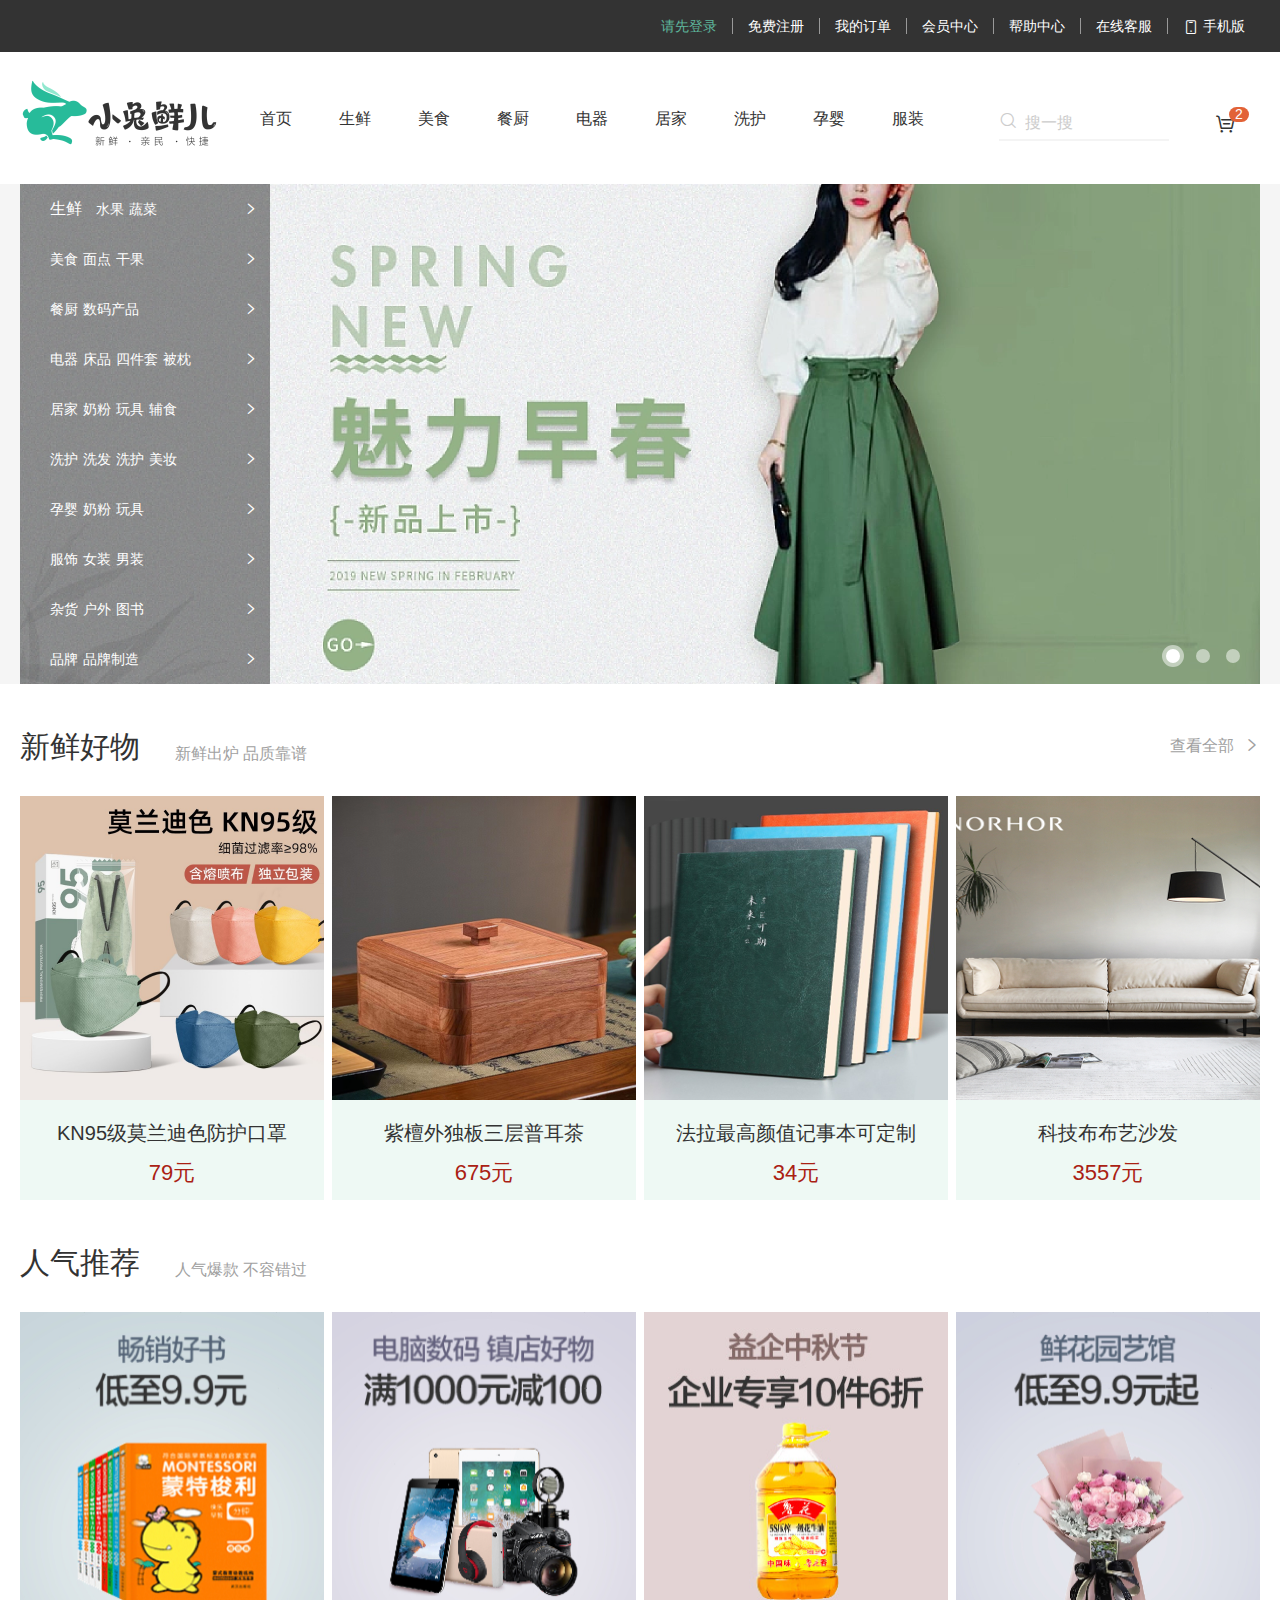
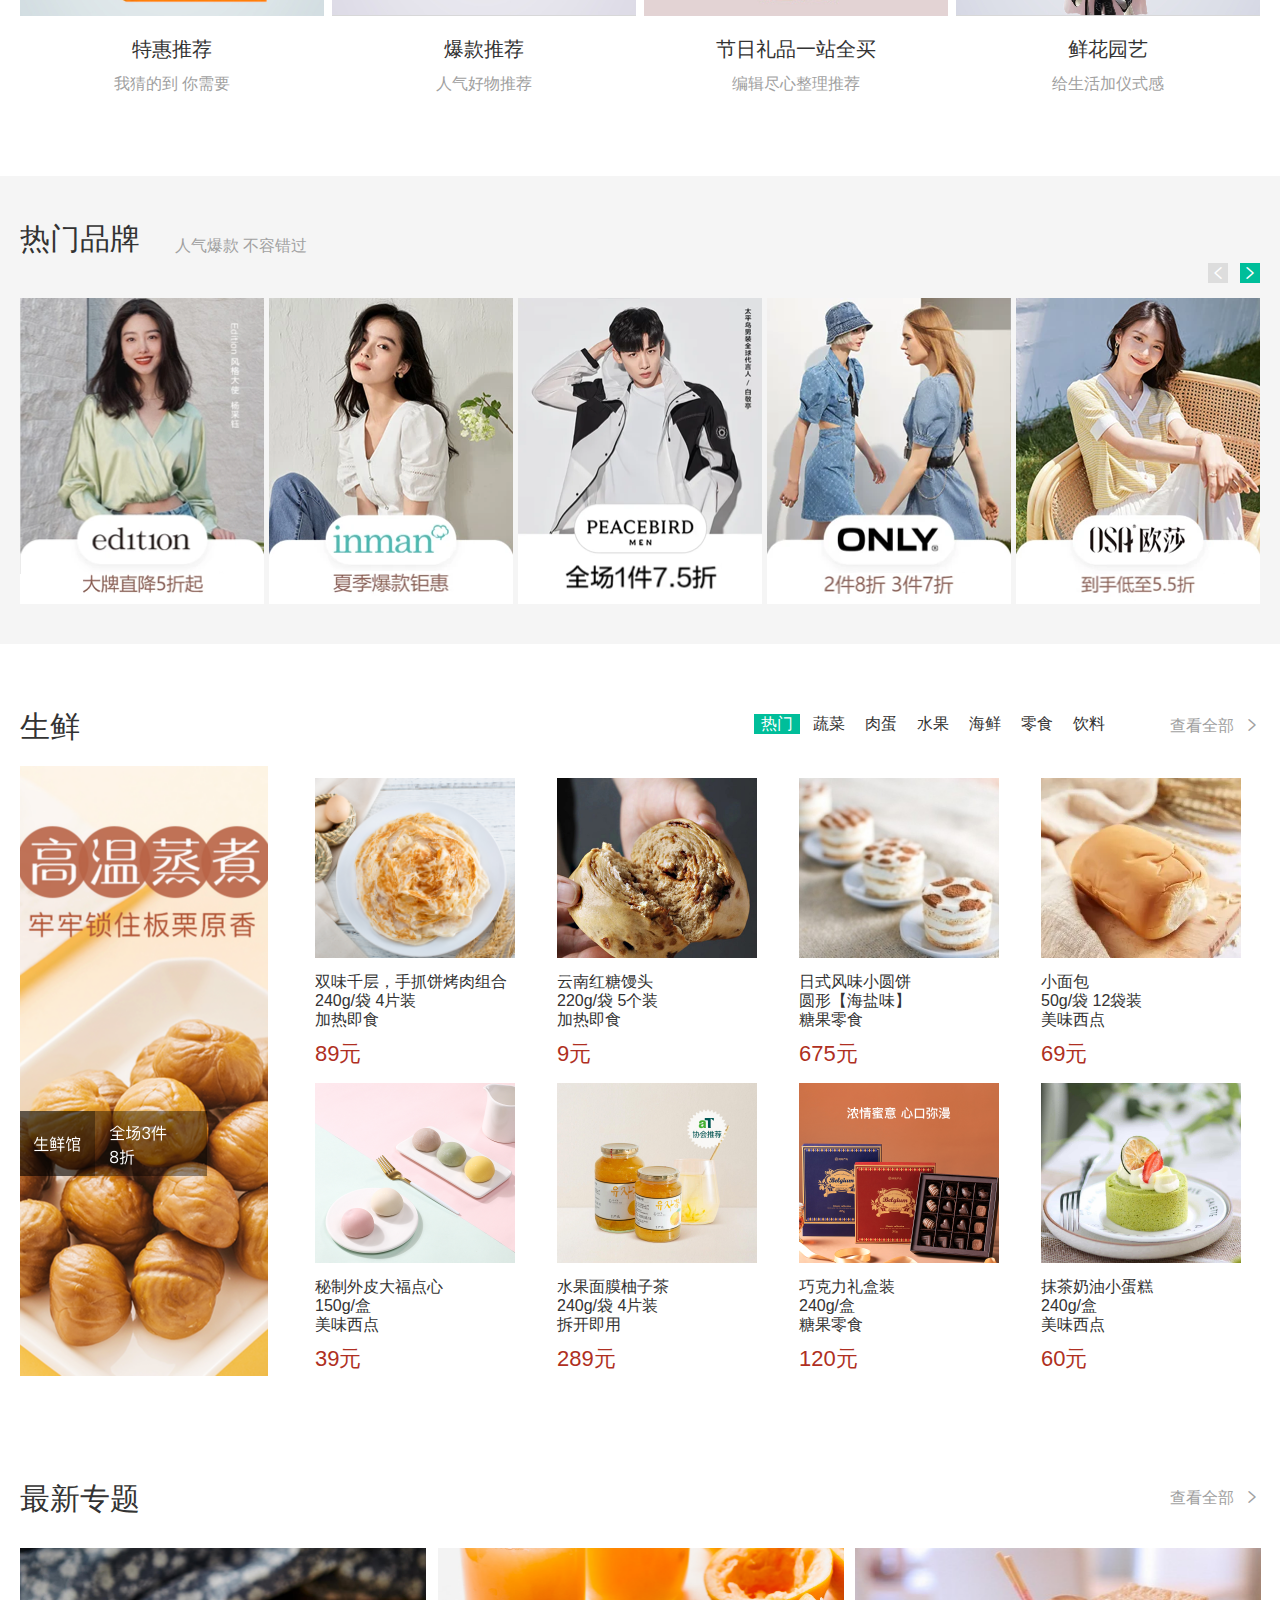
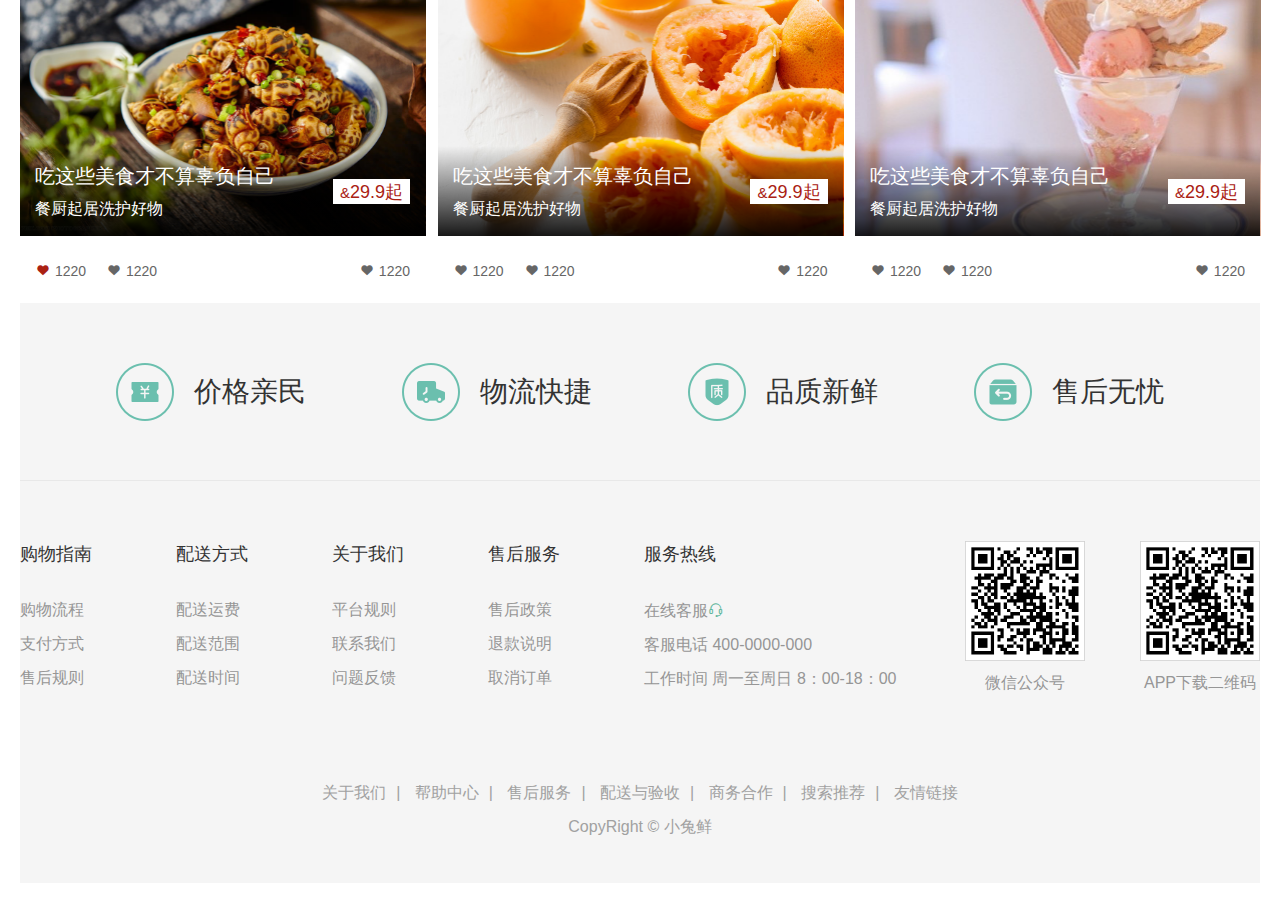
<file: 小兔鲜-pc网页.html/index.html>
<!DOCTYPE html>
<html lang="en">
<head>
    <meta charset="UTF-8">
    <meta name="viewport" content="width=device-width, initial-scale=1.0">
    <!-- meta:desc -->
    <meta name="description" content="小兔鲜儿官网，致力于打造全球最大的食品、生鲜电商购物平台。">
    <meta name="keywords" content="小兔鲜儿,食品,生鲜,服装,家电,电商,购物">
    <title>小兔鲜儿-新鲜、惠民、快捷！</title>
    <!-- link:favicon -->
     <link rel="stylesheet" href="./iconfont/iconfont.css">
    <link rel="stylesheet" href="./css/base.css">
    <link rel="stylesheet" href="./css/common.css">
    <link rel="stylesheet" href="./css/index.css">
    <link rel="shortcut icon" href="favicon.ico" type="image/x-icon">
</head>
<body>
<!-- 快捷导航 -->
<div class="shortcut">
    <div class="wrapper">
        <ul>
            <li><a href="#" class="login">请先登录</a></li>
            <li><a href="#">免费注册</a></li>
            <li><a href="#">我的订单</a></li>
            <li><a href="#">会员中心</a></li>
            <li><a href="#">帮助中心</a></li>
            <li><a href="#">在线客服 </a></li>
            <li><a href="#"><span class="iconfont icon-mobile-phone"></span>手机版</a></li>
        </ul>
    </div>
</div>

<!-- 头部 -->
<div class="header wrapper">
    <!-- logo -->
     <div class="logo">
        <h1><a href="#">小兔鲜儿</a></h1>
     </div>
    <!-- 导航 -->
     <div class="nav">
        <ul>
            <li><a href="#">首页</a></li>
            <li><a href="#">生鲜</a></li>
            <li><a href="#">美食</a></li>
            <li><a href="#">餐厨</a></li>
            <li><a href="#">电器</a></li>
            <li><a href="#">居家</a></li>
            <li><a href="#">洗护</a></li>
            <li><a href="#">孕婴</a></li>
            <li><a href="#">服装      </a></li>
        </ul>
     </div>
    <!-- 搜索 -->
     <div class="search">
        <span class="iconfont icon-search"></span>
        <input type="text" placeholder="搜一搜">
     </div>
    <!-- 购物车 -->
     <div class="cart">
        <span class="iconfont icon-cart-full"></span>
        <i>2</i>
     </div>
</div>

<!-- 图片 -->
 <div class="banner">
    <div class="wrapper">
        <!-- 图片 -->
         <ul class="pic">
            <li><a href="#"><img src="./uploads/banner1.png" alt=""></a></li>
            <li><a href="#"><img src="./uploads/banner1.png" alt=""></a></li>
            <li><a href="#"><img src="./uploads/banner1.png" alt=""></a></li>
         </ul>
        <!-- 侧导航 ul -->
         <div class="subnav">
            <ul>
                <li>
                    <div><a href="#" class="classify">生鲜</a><a href="#">水果</a><a href="#">蔬菜</a></div>
                    <span class="iconfont icon-arrow-right-bold"></span>
                </li>
                <li>
                    <div><a href="#">美食</a><a href="#">面点</a><a href="#">干果</a></div>
                    <span class="iconfont icon-arrow-right-bold"></span>
                </li>
                <li>
                    <div><a href="#">餐厨</a><a href="#">数码产品</a></div>
                    <span class="iconfont icon-arrow-right-bold"></span>
                </li>
                <li>
                    <div><a href="#">电器</a><a href="#">床品</a><a href="#">四件套</a><a href="#">被枕</a></div>
                    <span class="iconfont icon-arrow-right-bold"></span>
                </li>
                <li>
                    <div><a href="#">居家</a><a href="#">奶粉</a><a href="#">玩具</a><a href="#">辅食</a></div>
                    <span class="iconfont icon-arrow-right-bold"></span>
                </li>
                <li>
                    <div><a href="#">洗护</a><a href="#">洗发</a><a href="#">洗护</a><a href="#">美妆</a></div>
                    <span class="iconfont icon-arrow-right-bold"></span>
                </li>
                <li>
                    <div><a href="#">孕婴</a><a href="#">奶粉</a><a href="#">玩具</a></div>
                    <span class="iconfont icon-arrow-right-bold"></span>
                </li>
                <li>
                    <div><a href="#">服饰</a><a href="#">女装</a><a href="#">男装</a></div>
                    <span class="iconfont icon-arrow-right-bold"></span>
                </li>
                <li>
                    <div><a href="#">杂货</a><a href="#">户外</a><a href="#">图书</a></div>
                    <span class="iconfont icon-arrow-right-bold"></span>
                </li>
                <li>
                    <div><a href="#">品牌</a><a href="#">品牌制造</a></div>
                    <span class="iconfont icon-arrow-right-bold"></span>
                </li>
            </ul>
         </div>
        <!-- 圆点指示器 -->
         <ol>
            <li class="current"><i></i></li>
            <li><i></i></li>
            <li><i></i></li>
         </ol>
    </div>
 </div>

<!-- 新鲜好物 -->
<div class="goods wrapper">
<!-- 标题 -->
<div class="title">
<div class="left">
    <h3>新鲜好物</h3>
    <p>新鲜出炉 品质靠谱</p>
</div>
<div class="right">
    <a href="#" class="more">查看全部<span class="iconfont
        icon-arrow-right-bold"></span></a>
</div>
</div>
<!-- 内容 -->
 <div class="bd">
    <ul>
        <li>
            <a href="#">
                <div class="pic"><img src="./uploads/goods1.png" alt=""></div>
                <div class="txt">
                    <h4>KN95级莫兰迪色防护口罩</h4>
                    <p>79元</p>
                </div>
            </a>
        </li>
        <li>
            <a href="#">
                <div class="pic"><img src="./uploads/goods2.png" alt=""></div>
                <div class="txt">
                    <h4>紫檀外独板三层普耳茶</h4>
                    <p>675元</p>
                </div>
            </a>
        </li>
        <li>
            <a href="#">
                <div class="pic"><img src="./uploads/goods3.png" alt=""></div>
                <div class="txt">
                    <h4>法拉最高颜值记事本可定制</h4>
                    <p>34元</p>
                </div>
            </a>
        </li>
        <li>
            <a href="#">
                <div class="pic"><img src="./uploads/goods4.png" alt=""></div>
                <div class="txt">
                    <h4>科技布布艺沙发</h4>
                    <p>3557元</p>
                </div>
            </a>
        </li>
    </ul>
 </div>
</div>

<!-- 人气推荐 -->
<div class="recommend wrapper">
    <!-- 标题 -->
    <div class="title">
    <div class="left">
        <h3>人气推荐</h3>
        <p>人气爆款 不容错过</p>
    </div>
    </div>
    <!-- 内容 -->
     <div class="bd">
        <ul>
            <li>
                <a href="#">
                    <div class="pic"><img src="./uploads/recommend1.png" alt=""></div>
                    <div class="txt">
                        <h4>特惠推荐</h4>
                        <p>我猜的到 你需要</p>
                    </div>
                </a>
            </li>
            <li>
                <a href="#">
                    <div class="pic"><img src="./uploads/recommend2.png" alt=""></div>
                    <div class="txt">
                        <h4>爆款推荐</h4>
                        <p>人气好物推荐</p>
                    </div>
                </a>
            </li>
            <li>
                <a href="#">
                    <div class="pic"><img src="./uploads/recommend3.png" alt=""></div>
                    <div class="txt">
                        <h4>节日礼品一站全买</h4>
                        <p>编辑尽心整理推荐</p>
                    </div>
                </a>
            </li>
            <li>
                <a href="#">
                    <div class="pic"><img src="./uploads/recommend4.png" alt=""></div>
                    <div class="txt">
                        <h4>鲜花园艺</h4>
                        <p>给生活加仪式感</p>
                    </div>
                </a>
            </li>
        </ul>
     </div>
    </div>
 
<!-- 热门品牌 -->
<div class="brand">
    <div class="wrapper">
        <!-- 标题 -->
    <div class="title">
        <div class="left">
            <h3>热门品牌</h3>
            <p>人气爆款 不容错过</p>
        </div>
    <div class="button">
        <a href="#" class="prev">
            <i class="iconfont icon-arrow-left-bold"></i>
        </a>
        <a href="#" class="next">
            <i class="iconfont icon-arrow-right-bold"></i>
        </a>
    </div>    
        </div>
        <!-- 内容 -->
         <div class="bd">
            <ul>
                <li><a href="#"><img src="./uploads/hot1.png" alt=""></a></li>
                <li><a href="#"><img src="./uploads/hot2.png" alt=""></a></li>
                <li><a href="#"><img src="./uploads/hot3.png" alt=""></a></li>
                <li><a href="#"><img src="./uploads/hot4.png" alt=""></a></li>
                <li><a href="#"><img src="./uploads/hot5.png" alt=""></a></li>
            </ul>
         </div>
    </div>
</div>

<!-- 生鲜 -->
<div class="fresh wrapper">
<!-- 标题 -->
<div class="title">
    <div class="left">
        <h3>生鲜</h3>
    </div>
    <div class="right">
        <ul>
            <li><a href="#" class="active">热门</a></li>
            <li><a href="#">蔬菜</a></li>
            <li><a href="#">肉蛋</a></li>
            <li><a href="#">水果</a></li>
            <li><a href="#">海鲜</a></li>
            <li><a href="#">零食</a></li>
            <li><a href="#">饮料</a></li>
        </ul>
        <a href="#" class="more">查看全部<span class="iconfont
            icon-arrow-right-bold"></span></a>
    </div>
    </div>   
<!-- 内容 -->
 <div class="content">
    <div class="left">
        <a href="#"><img src="./uploads/fresh_left.png" alt=""></a>
    </div>
    <div class="right">
        <ul>
            <li>
                <a href="#">
                    <div class="pic"><img src="./uploads/fresh1.png" alt=""></div>
                    <div class="txt">
                        <div class="info">
                            <h4>双味千层，手抓饼烤肉组合</h4>
                            <p>240g/袋 4片装</p>
                            <p>加热即食</p>
                        </div>
                        <p class="price">89元</p>
                    </div>
                </a>
                <div class="cover">
                    <p>找相似</p>
                    <p></p>
                    <p>发现更多宝贝<span class="iconfont icon-arrow-right-bold"></span></p>
                </div>
            </li>
            <li>
                <a href="#">
                <div class="pic"><img src="./uploads/fresh2.png" alt=""></div>
                <div class="txt">
                    <div class="info">
                        <h4>云南红糖馒头</h4>
                        <p>220g/袋 5个装</p>
                        <p>加热即食</p>
                    </div>
                    <p class="price">9元</p>
                </div>
                </a>
                <div class="cover">
                    <p>找相似</p>
                    <p></p>
                    <p>发现更多宝贝<span class="iconfont icon-arrow-right-bold"></span></p>
                </div>
            </li>
            <li>
                <a href="#">
                <div class="pic"><img src="./uploads/fresh3.png" alt=""></div>
                <div class="txt">
                    <div class="info">
                        <h4>日式风味小圆饼</h4>
                        <p>圆形【海盐味】</p>
                        <p>糖果零食</p>
                    </div>
                    <p class="price">675元</p>
                </div>
            </a>
            <div class="cover">
                <p>找相似</p>
                <p></p>
                <p>发现更多宝贝<span class="iconfont icon-arrow-right-bold"></span></p>
            </div>
            </li>
            <li>
                <a href="#">
                <div class="pic"><img src="./uploads/fresh4.png" alt=""></div>
                <div class="txt">
                    <div class="info">
                        <h4>小面包</h4>
                        <p>50g/袋 12袋装</p>
                        <p>美味西点</p>
                    </div>
                    <p class="price">69元</p>
                </div>
                </a>
                <div class="cover">
                    <p>找相似</p>
                    <p></p>
                    <p>发现更多宝贝<span class="iconfont icon-arrow-right-bold"></span></p>
                </div>
            </li>
            <li>
                <a href="#">
                <div class="pic"><img src="./uploads/fresh5.png" alt=""></div>
                <div class="txt">
                    <div class="info">
                        <h4>秘制外皮大福点心</h4>
                        <p>150g/盒</p>
                        <p>美味西点</p>
                    </div>
                    <p class="price">39元</p>
                </div>
                </a>
                <div class="cover">
                    <p>找相似</p>
                    <p></p>
                    <p>发现更多宝贝<span class="iconfont icon-arrow-right-bold"></span></p>
                </div>
            </li>
            <li>
                <a href="#">
                <div class="pic"><img src="./uploads/fresh6.png" alt=""></div>
                <div class="txt">
                    <div class="info">
                        <h4>水果面膜柚子茶</h4>
                        <p>240g/袋 4片装</p>
                        <p>拆开即用</p>
                    </div>
                    <p class="price">289元</p>
                </div>
                </a>
                <div class="cover">
                    <p>找相似</p>
                    <p></p>
                    <p>发现更多宝贝<span class="iconfont icon-arrow-right-bold"></span></p>
                </div>
            </li>
            <li>
                <a href="#">
                <div class="pic"><img src="./uploads/fresh7.png" alt=""></div>
                <div class="txt">
                    <div class="info">
                        <h4>巧克力礼盒装</h4>
                        <p>240g/盒</p>
                        <p>糖果零食</p>
                    </div>
                    <p class="price">120元</p>
                </div>
                </a>
                <div class="cover">
                    <p>找相似</p>
                    <p></p>
                    <p>发现更多宝贝<span class="iconfont icon-arrow-right-bold"></span></p>
                </div>
            </li>
            <li>
                <a href="#">
                <div class="pic"><img src="./uploads/fresh8.png" alt=""></div>
                <div class="txt">
                    <div class="info">
                        <h4>抹茶奶油小蛋糕</h4>
                        <p>240g/盒</p>
                        <p>美味西点</p>
                    </div>
                    <p class="price">60元</p>
                </div>
                </a>
                <div class="cover">
                    <p>找相似</p>
                    <p></p>
                    <p>发现更多宝贝<span class="iconfont icon-arrow-right-bold"></span></p>
                </div>
            </li>
        </ul>
    </div>
 </div>
</div>

<!-- 最新专题 -->
<div class="topic wrapper">
    <!-- 标题 -->
<div class="title">
    <div class="left">
        <h3>最新专题</h3>
    </div>
    <div class="right">
        <a href="#" class="more">查看全部<span class="iconfont
            icon-arrow-right-bold"></span></a>
    </div>
</div>
    <!-- 内容 -->
     <div class="topic-bd">
        <ul>
            <li>
                <a href="#">
                    <div class="pic">
                        <img src="./uploads/topic1.png" alt="">
                        <!-- 定位区域 -->
                         <div class="cover">
                            <div class="left">
                                <h4>吃这些美食才不算辜负自己</h4>
                                <p>餐厨起居洗护好物</p>
                            </div>
                            <div class="right">&<span>29.9</span><span>起</span></div>
                         </div>
                    </div>
                    <div class="txt">
                        <div class="left">
                            <p class="fist">
                                <i class="iconfont icon-favorites-fill"></i>
                                <span>1220</span>
                            </p>
                            <p>
                                <i class="iconfont icon-favorites-fill"></i>
                                <span>1220</span>
                            </p>
                        </div>
                        <div class="right">
                            <p>
                                <i class="iconfont icon-favorites-fill"></i>
                                <span>1220</span>
                            </p>
                        </div>
                    </div>
                </a>
            </li>
            <li>
                <a href="#">
                    <div class="pic">
                        <img src="./uploads/topic2.png" alt="">
                        <div class="cover">
                            <div class="left">
                                <h4>吃这些美食才不算辜负自己</h4>
                                <p>餐厨起居洗护好物</p>
                            </div>
                            <div class="right">&<span>29.9</span><span>起</span></div>
                         </div>
                    </div>
                    <div class="txt">
                        <div class="left">
                            <p>
                                <i class="iconfont icon-favorites-fill"></i>
                                <span>1220</span>
                            </p>
                            <p>
                                <i class="iconfont icon-favorites-fill"></i>
                                <span>1220</span>
                            </p>
                        </div>
                        <div class="right">
                            <p>
                                <i class="iconfont icon-favorites-fill"></i>
                                <span>1220</span>
                            </p>
                        </div>
                    </div>
                </a>
            </li>
            <li>
                <a href="#">
                    <div class="pic">
                        <img src="./uploads/topic3.png" alt="">
                        <div class="cover">
                            <div class="left">
                                <h4>吃这些美食才不算辜负自己</h4>
                                <p>餐厨起居洗护好物</p>
                            </div>
                            <div class="right">&<span>29.9</span><span>起</span></div>
                         </div>
                    </div>
                    <div class="txt">
                        <div class="left">
                            <p>
                                <i class="iconfont icon-favorites-fill"></i>
                                <span>1220</span>
                            </p>
                            <p>
                                <i class="iconfont icon-favorites-fill"></i>
                                <span>1220</span>
                            </p>
                        </div>
                        <div class="right">
                            <p>
                                <i class="iconfont icon-favorites-fill"></i>
                                <span>1220</span>
                            </p>
                        </div>
                    </div>
                </a>
            </li>
        </ul>
     </div>

<!-- 底部 -->
<div class="footer">
    <div class="wrapper">
        <!-- 服务 -->
        <div class="service">
            <ul>
                <li>
                    <h5></h5>
                    <p>价格亲民</p>
                </li>
                <li>
                    <h5></h5>
                    <p>物流快捷</p>
                </li>
                <li>
                    <h5></h5>
                    <p>品质新鲜</p>
                </li>
                <li>
                    <h5></h5>
                    <p>售后无忧</p>
                </li>
            </ul>
        </div>
        <!-- 帮助中心 -->
        <div class="help">
            <div class="left">
                <dl>
                    <dt>购物指南</dt>
                    <dd><a href="#">购物流程</a></dd>
                    <dd><a href="#">支付方式</a></dd>
                    <dd><a href="#">售后规则</a></dd>
                </dl>
                <dl>
                    <dt>配送方式</dt>
                    <dd><a href="#">配送运费</a></dd>
                    <dd><a href="#">配送范围</a></dd>
                    <dd><a href="#">配送时间</a></dd>
                </dl>
                <dl>
                    <dt>关于我们</dt>
                    <dd><a href="#">平台规则</a></dd>
                    <dd><a href="#">联系我们</a></dd>
                    <dd><a href="#">问题反馈</a></dd>
                </dl>
                <dl>
                    <dt>售后服务</dt>
                    <dd><a href="#">售后政策</a></dd>
                    <dd><a href="#">退款说明</a></dd>
                    <dd><a href="#">取消订单</a></dd>
                </dl>
                <dl>
                    <dt>服务热线</dt>
                    <dd><a href="#">在线客服<span class="iconfont icon-customer-service"></span></a></dd>
                    <dd><a href="#">客服电话 400-0000-000</a></dd>
                    <dd><a href="#">工作时间 周一至周日 8：00-18：00</a></dd>
                </dl>
            </div>
            <div class="right">
                <ul>
                    <li>
                        <div class="pic"><img src="./images/wechat.png" alt=""></div>
                        <p>微信公众号</p>
                    </li>
                    <li>
                        <div class="pic"><img src="./images/wechat.png" alt=""></div>
                        <p>APP下载二维码</p>
                    </li>
                </ul>
            </div>
        </div>
        <!-- 版权 -->
        <div class="copyright">
            <p>
                <a href="#">关于我们</a>|
                <a href="#">帮助中心</a>|
                <a href="#">售后服务</a>|
                <a href="#">配送与验收</a>|
                <a href="#">商务合作</a>|
                <a href="#">搜索推荐</a>|
                <a href="#">友情链接</a>
            </p>
            <p>CopyRight © 小兔鲜</p>
        </div>
    </div>
</div>
 
</body>
</html>
</file>
<file: 小兔鲜-pc网页.html/iconfont/iconfont.css>
@font-face {
  font-family: "iconfont"; /* Project id 3703850 */
  src: url('iconfont.woff2?t=1665647794908') format('woff2'),
       url('iconfont.woff?t=1665647794908') format('woff'),
       url('iconfont.ttf?t=1665647794908') format('truetype');
}

.iconfont {
  font-family: "iconfont" !important;
  font-size: 16px;
  font-style: normal;
  -webkit-font-smoothing: antialiased;
  -moz-osx-font-smoothing: grayscale;
}

.icon-favorites-fill:before {
  content: "\e721";
}

.icon-cart-full:before {
  content: "\e746";
}

.icon-browse:before {
  content: "\e666";
}

.icon-comment:before {
  content: "\e668";
}

.icon-customer-service:before {
  content: "\e66a";
}

.icon-fabulous:before {
  content: "\e66f";
}

.icon-mobile-phone:before {
  content: "\e678";
}

.icon-search:before {
  content: "\e67d";
}

.icon-arrow-left-bold:before {
  content: "\e685";
}

.icon-arrow-right-bold:before {
  content: "\e687";
}
</file>
<file: 小兔鲜-pc网页.html/css/base.css>
/* 去除常见标签默认的 margin 和 padding */
* {
  margin: 0;
  padding: 0;
  box-sizing: border-box;
}

/* 设置网页统一的字体大小、行高、字体系列相关属性 */
body {
  font: 16px/1.5  "Microsoft Yahei",
    "Hiragino Sans GB", "Heiti SC", "WenQuanYi Micro Hei", sans-serif;
  color: #333;
}

/* 去除列表默认样式 */
ul,
ol {
  list-style: none;
}

/* 去除默认的倾斜效果 */
em,
i {
  font-style: normal;
}

/* 去除a标签默认下划线，并设置默认文字颜色 */
a {
  text-decoration: none;
  color: #333;
}

/* 设置img的垂直对齐方式为居中对齐，去除img默认下间隙 */
img {
  width: 100%;
  height: 100%;
  vertical-align: middle;
}

/* 去除input默认样式 */
input {
  border: none;
  outline: none;
  color: #333;
}

h1,
h2,
h3,
h4,
h5,
h6 {
  font-weight: 400;
}
</file>
<file: 小兔鲜-pc网页.html/css/common.css>
/* 头尾个个页面相同的样式 */
/* 版心 */
.wrapper{
    margin: 0 auto;
    width: 1240px;
}

/* 快捷导航 */
.shortcut{
    height: 52px;
    background-color: #333;
}

.shortcut .wrapper{
    display: flex;
    justify-content: flex-end;
    height: 52px;
    /* background-color: pink; */
}

.shortcut ul{
    display: flex;
    line-height: 52px;
}

.shortcut li a{
    padding: 0 15px;
    border-right: 1px solid #999;
    font-size: 14px;
    color: #fff;
}

.shortcut li:last-child a{
    border-right: 0;
}

.shortcut li .iconfont{
    margin-right: 4px;
    vertical-align: middle;
}

.shortcut li .login{
    color: #5eb69c;
}

/* 头部 */
.header{
    display: flex;
    margin-top: 22px;
    margin-bottom: 22px;
    height: 88px;
    /* background-color: pink; */
}

/* logo */
.logo{
    margin-right: 40px;
    width: 200px;
    height: 88px;
    /* background-color: skyblue; */
}

.logo a{
    display: block;
    width: 200px;
    height: 88px;
    background-image: url(../images/logo.png);
    font-size: 0;
}

/* 导航 */
.nav{
    margin-top: 33px;
    margin-right: 28px;
}

.nav ul{
    display: flex;
}

.nav li{
    margin-right: 47px;
}

.nav li a{
    padding-bottom: 10px;
}

.nav li a:hover{
    border-bottom: 2px solid #5EB69c;
    color: #5EB69c;
}

/* 搜素 */
.search{
    display: flex;
    margin-top: 33px;
    margin-right: 45px;
    width: 170px;
    height: 34px;
    border-bottom: 2px solid #f4f4f4;
}

.search .iconfont{
    margin-right: 8px;
    font-size: 18px;
    color: #ccc;
}

.search input{
    width: 0;
    flex: 1;
}

.search input::placeholder{
    font-size: 16px;
    color: #ccc;
}

/* 购物车 */
.cart{
    position: relative;
    margin-top: 32px;
}

.cart .iconfont{
    font-size: 24px;
}

.cart i{
    border-radius: 8px;
    padding: 0 6px;
    height: 15px;
    background-color: #e26237;
    position: absolute;
    top: 1px;
    left: 15px;
    /* right 定位右对齐；如果文字多了，向左撑开，可能盖住其他的内容*/
    /* right: 1px; */
    font-size: 14px;
    color: #FFFEFE;
    line-height: 15px;
}

/* 底部 */
.footer{
    height: 580px;
    background-color: #f5f5f5;
}

/* 服务 */
.service{
    padding: 60px 0;
    height: 178px;
    border-bottom: 1px solid #e8e8e8;
} 

.service ul{
    display: flex;
    justify-content: space-evenly;
}

.service li{
    display: flex;
    width: 190px;
    height: 58px;
    /* background-color: pink; */
}

.service li h5{
    margin-right: 20px;
    width: 58px;
    height: 58px;
    background-image: url(../images/sprite.png);
}

.service li p{
    font-size: 28px;
    line-height: 58px;
}

.service li:nth-child(2) h5{
    background-position: 0 -58px;
}

.service li:nth-child(3) h5{
    background-position: 0 -116px;
}

.service li:last-child h5{
    background-position: 0 -174px;
}

/* 帮助中心 */
.help{
    padding-top: 60px;
    display: flex;
    justify-content: space-between;
    height: 300px;
    /* background-color: pink;  */
}

/* left */
.help .left{
    display: flex;
}

.help .left dl{
    margin-right: 84px;
}

.help .left dl:last-child{
    margin-right: 0;
}

.help .left dt{
    margin-bottom: 30px;
    font-size: 18px;
}

.help .left dd{
    margin-bottom: 10px;
}

.help .left a{
    color: #969696;
}

.help .left .iconfont{
    color: #5EB69c;
}

/* right */
.help .right ul{
    display: flex;
}

.help .right li:first-child{
    margin-right: 55px;
}

.help .right .pic{
    margin-bottom: 10px;
    width: 120px;
    height: 120px;
}

.help .right p{
    color: #969696;
    text-align: center;
}

/* 版权 */
.copyright{
    text-align: center;
}

.copyright p{
    margin-bottom: 10px;
    color: #a1a1a1;
}

.copyright p a{
    padding: 0 10px;
    color: #a1a1a1;
}
</file>
<file: 小兔鲜-pc网页.html/css/index.css>
/* 首页内容样式 */
/* banner */
.banner{
    height: 500px;
    background-color: #f5f5f5;
}

.banner .wrapper{
    position: relative;
    overflow: hidden;
    height: 500px;
    /* background-color: pink; */
}

/* 图片 */
.banner .pic{
    display: flex;
    width: 3720px;
}

/* 侧导航 */
.subnav{
    position: absolute;
    left: 0;
    top: 0;
    width: 250px;
    height: 500px;
    background-color: rgba(0, 0, 0, 0.42);
}

.subnav li{
    display: flex;
    justify-content: space-between ;
    padding-left: 30px;
    padding-right: 12px;
    height: 50px;
    /* background-color: pink; */
    line-height: 50px;
    color: #fff;
    /* cursor: 鼠标箭头变为小手形状 */
    cursor: pointer;
}

/* a所有都是小字 分类是大字*/
.subnav li a{
    margin-right: 5px;
    font-size: 14px;
    color: #fff;
}

.subnav li .classify{
    margin-right: 14px;
    font-size: 16px;
}

.subnav li .iconfont{
    font-size: 14px;
}

.subnav li:hover{
    background-color: #00be9a;
}

/* 圆点指示器 */
.banner ol{
    display: flex;
    position: absolute;
    bottom: 17px;
    right: 16px;
}

.banner ol li{
    margin-left: 8px;
    width: 22px;
    height: 22px;
    /* background-color: pink; */
    border-radius: 50%;
    cursor: pointer;
}

.banner ol i{
    margin: 4px;
    display: block;
    width: 14px;
    height: 14px;
    background-color: rgba(255, 255, 255, 0.5);
    border-radius: 50%;
}

/* 选中状态：li半透明；i为白色 */
.banner ol .current{
    background-color: rgba(255, 255, 255, 0.5);
}

.banner ol .current i{
    background-color: #fff;
}

/* 新鲜好物 */
/* 标题--公共样式 */
.title{
    display: flex;
    justify-content: space-between;
    margin-top: 40px;
    margin-bottom: 30px;
    height: 42px;
    /* background-color: pink; */
}

.title .left{
    display: flex;
}

.title .left h3{
    margin-right: 35px;
    font-size: 30px;
}

.title .left p{
    align-self: flex-end;
    color: #A1a1a1;
}

.title .right .more{
    line-height: 42px;
    color: #A1a1a1;
}

.title .right .more .iconfont{
    margin-left: 10px;
}

/* 好物内容 --公共样式*/
.bd ul{
    display: flex;
    justify-content: space-between;
}

.bd li{
    width: 304px;
    height: 404px;
    background-color: #eef9f4;
}

.bd li .pic{
    width: 304px;
    height: 304px;
}

.bd li .txt{
    text-align: center;
}

.bd li h4{
    margin-top: 18px;
    margin-bottom: 8px;
    font-size: 20px;
}

.goods .bd p{
    font-size: 22px;
    color: #aa2113;
}

/* 人气推荐 */
.recommend .bd li{
    background-color: #fff;
}

.recommend .bd p{
    color: #A1a1a1;
}

/* 热门品牌 */
.brand {
    margin-top: 60px;
    height: 468px;
    background-color: #f5f5f5;
}

.brand .wrapper{
    overflow: hidden;
    height: 468px;
    /* background-color: pink; */
}

.brand .title{
    position: relative;
    margin-bottom: 40px;
}

.brand .button{
    /* 让a在一行显示，子集宽高生效 */
    display: flex;
    position: absolute;
    right: 0;
    bottom: -25px;
}

.brand .button a{
    margin-left: 12px;
    width: 20px;
    height: 20px;
    text-align: center;
    line-height: 20px;
    color: #fff;
}

.brand .button .prev{
    background-color: #ddd;
}

.brand .button .next{
    background-color: #00be9a;
}

.brand .bd li{
    width: 244px;
    height: 306px;
}

/* 生鲜 */
.fresh .title{
    margin-top: 60px;
    margin-bottom: 20px;
}

.title .right{
    display: flex;
}

.title .right ul{
    display: flex;
    margin-top: 10px;
    margin-right: 58px;
}

.title .right ul a{
    display: block;
    margin-left: 6px;
    padding: 0 7px;
    height: 20px;
    /* background-color: pink; */
    line-height: 20px;
}

.title .right ul .active{
    background-color: #00be9a;
    color: #fff;
}

/* 内容 */
.content {
    display: flex;
    justify-content: space-between;
}

.content .left{
    width: 248px;
    height: 610px;
    background-color: pink;
}

.content .right{
    width: 968px;
    height: 610px;
    /* background-color: pink; */
}

.content .right ul{
    display: flex;
    flex-wrap: wrap;
}

.content .right li{
    position: relative;
    padding: 10px 21px 0;
    width: 242px;
    height: 305px;
    border: 2px solid #fff;
    /* 隐藏绿色cover */
    overflow: hidden;
}

/* 产品内容 */
.content .pic{
    width: 200px;
    height: 180px;
} 

.content .info{
    margin-top: 14px;
    margin-bottom: 5px;
    height: 60px;
    line-height: 19px;
}

.content .price{
    color: #af2f22;
    font-size: 22px;
}

/* 产品底部绿色区域 */
.content li .cover{
    position: absolute;
    left: 0;
    bottom: -86px;
    padding: 15px;
    width: 242px;
    height: 84px;
    background-color: #00be9a;
    text-align: center;
    color: #fff;
    /* 0.5s慢慢显示出来 */
   transition: all 0.5s;
}

.content .cover p:nth-child(1){
    font-size: 18px;
}

.content .cover p:nth-child(2){
    margin: 3px auto 6px;
    width: 120px;
    height: 1px;
    background-color: rgba(255, 255, 255, 0.11);
}

.content .cover p:nth-child(3){
    font-size: 13px;
}

.content .cover p:nth-child(3) .iconfont{
    font-size: 14px;
}

/* 鼠标悬停到li，显示cover，改变位置 */
.content .right li:hover .cover{
    bottom: 0;
}

.content .right li:hover{
    border: 2px solid #00be9a;
}

/* 最新专题 */
.topic{
    margin-bottom: 40px;
}

.topic .title{
    margin-top: 100px;
}

.topic-bd ul{
    display: flex;
    justify-content: space-between;
}

.topic-bd li{
    width: 405px;
    height: 355px;
    /* background-color: pink; */
}

.topic-bd .pic{
    position: relative;
    width: 406px;
    height: 288px;
}

.topic-bd .txt{
    display: flex;
    justify-content: space-between;
    align-items: center;
    padding: 0 15px;
    width: 405px;
    height: 67px;
    /* background-color: skyblue; */
    font-size: 14px;
    color: #666;
}

.topic-bd .txt .left{
    display: flex;
}

.topic-bd .txt .left p{
    margin-right: 20px;
}

.topic-bd .txt .left .fist:nth-child(1) i{
    color: #aa2113;
}

/* 定位区域 文字 */
.topic-bd .cover{
    display: flex;
    justify-content: space-between;
    position: absolute;
    padding: 0 15px;
    align-items: center;
    left: 0;
    bottom: 0;
    width: 405px;
    height: 90px;
    background-image: linear-gradient(180deg, rgba(137,137,
    137,0.00) 0%, rgba(0,0,0,0.90) 100%);
}

.topic-bd .cover .left{
    color: #fff;
}

.topic-bd .cover .left h4{
    font-size: 20px;
    margin-bottom: 6px;
}

.topic-bd .cover .right {
    padding: 0 7px;
    height: 25px;
    background-color: #fff;
    color: #aa2113;
    font-size: 15px;
}

.topic-bd .cover .right span{
    font-size: 18px;
}
</file>
